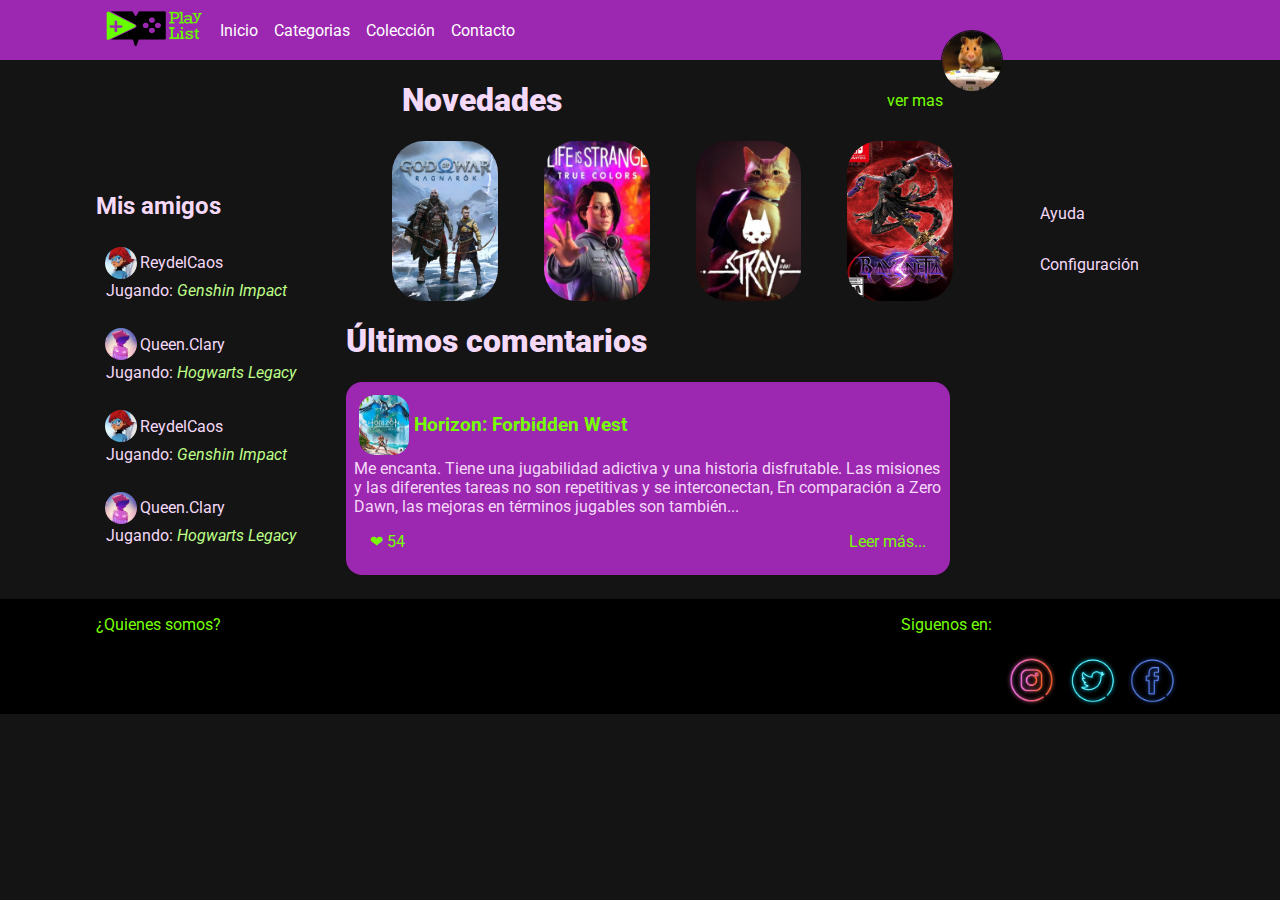
<file: index.html>
<!DOCTYPE html>
<html lang="es">
<head>
    <meta charset="UTF-8">
    <meta http-equiv="X-UA-Compatible" content="IE=operagx">
    <meta name="viewport" content="width=device-width, initial-scale=1.0">
    <title>Home</title>
    <link rel="icon" type="image/x-icon" href="images/favicon.ico">
    <link rel="preconnect" href="https://fonts.googleapis.com">
    <link rel="preconnect" href="https://fonts.googleapis.com">
    <link rel="preconnect" href="https://fonts.gstatic.com" crossorigin>
    <link href="https://fonts.googleapis.com/css2?family=Roboto:ital,wght@0,300;0,400;0,700;1,300;1,400;1,700&display=swap" rel="stylesheet">
    <link rel="stylesheet" href="css/style.css">
</head>
<body>
    <div >
        <header class="basegrid">
            <nav class="navbar"> 
                <ul>
                    <li>
                        <a href="index.html"> <img src="images/logo_playlist-01.png" 
                        class=Logo alt="Logo" width="100px" height="40px"></a>
                    </li>
                    <li>
                        <a href="index.html">Inicio</a>
                    </li>
                    <li>
                        <a href="pages/categorias.html">Categorias</a>
                    </li>
                    <li>
                        <a href="pages/coleccion.html">Colección</a>
                    </li>
                    <li>
                        <a href="pages/contacto.html">Contacto</a>
                    </li>
                    <li>
                        <!--colocar el perfil hasta la derecha de la navbar, quitar texto-->
                        <a href="pages/perfil.html">
                        <img  class="navbar-profile" 
                        src="images/hamster_gamer.jpg" 
                        alt="Perfil" width="60" height="60"></a>
                    </li>
                </ul>
            </nav>
        </header>
        <main class="basegrid">
            <div class="main--grid">
                <aside class="asideL">
                    <h2>Mis amigos</h2>
                    <div>
                        <img  class="main-aside-profile-image" 
                            src="images/profile_pic.jpeg" 
                            alt="Perfil"></a>
                        <p>ReydelCaos</p>
                        <p>Jugando: <em>Genshin Impact</em></p>
                    </div>
                    <div>
                        <img  class="main-aside-profile-image" 
                            src="images/friend1_profile.png" 
                            alt="Perfil"></a>
                        <p>Queen.Clary</p>
                        <p>Jugando: <em>Hogwarts Legacy</em></p>
                    </div>
                    <div>
                        <img  class="main-aside-profile-image" 
                            src="images/profile_pic.jpeg" 
                            alt="Perfil"></a>
                        <p>ReydelCaos</p>
                        <p>Jugando: <em>Genshin Impact</em></p>
                    </div>
                    <div>
                        <img  class="main-aside-profile-image" 
                            src="images/friend1_profile.png" 
                            alt="Perfil"></a>
                        <p>Queen.Clary</p>
                        <p>Jugando: <em>Hogwarts Legacy</em></p>
                    </div>
                </aside>
                <div class="Content">
                <div class="SectionHeader">
                    <h1><strong>Novedades</strong></h1>
                    <p>ver mas</p>
                </div>
                <section>
                    <img src="images/portadas de juegos/god_of_war_ragnarok.jpg" alt="God of war: Ragnarok">
                    <img src="images/portadas de juegos/lii_true.jpg" alt="Life is Strange: True Colors">
                    <img src="images/portadas de juegos/stray.jpg" alt="Stray">
                    <img src="images/portadas de juegos/bayonetta3.jpg" alt="Bayonetta 3">
                </section>
                <div>
                    <h1><strong>Últimos comentarios</strong></h1>
                    <article class="MainCard">
                        <div class="CardTittle">
                            <img src="images/portadas de juegos/horizon.jpg" alt="Horizon: Forbidden West">
                            <h3>Horizon: Forbidden West</h3>
                        </div>
                        <div class="CardContent">  
                            <p>Me encanta. Tiene una jugabilidad adictiva y una historia disfrutable.
                            Las misiones y las diferentes tareas no son repetitivas y se interconectan, 
                            En comparación a Zero Dawn, las mejoras en términos jugables son también...</p>
                        </div>
                        <div class="CardFooter">
                            <p>❤ 54</p>
                            <p>Leer más...</p>
                    </article>
                </div>
                </div>
                <aside class="asideR">
                    <ul>
                        <li>Ayuda</li>
                        <li>Configuración</li>
                    </ul>
                </aside>
            </div>
        </main>
        <footer class= "basegrid">
            <div class="footer-allcontent">
                <div class="footer-text">
                    <p>¿Quienes somos?</p>
                    <p>Siguenos en:</p>   
                </div>
                <div>
                    <ul>
                        <li>
                            <a href="https://www.instagram.com" target="_blank">
                            <img src="images/footer/instagram.png" width="60"height="60">
                            </a>
                        </li>
                        <li>
                            <a href="https://twitter.com" target="_blank">
                            <img src="images/footer/twitter.png" width="60"height="60">    
                            </a>
                        </li>
                        <li>
                            <a href="https://facebook.com" target="blank">
                            <img src="images/footer/facebook.png" widht="60" height="60">
                            </a>
                        </li>
                    </ul>
                </div>
            </div>
        </footer>
    </div>
</body>
</html>
</file>
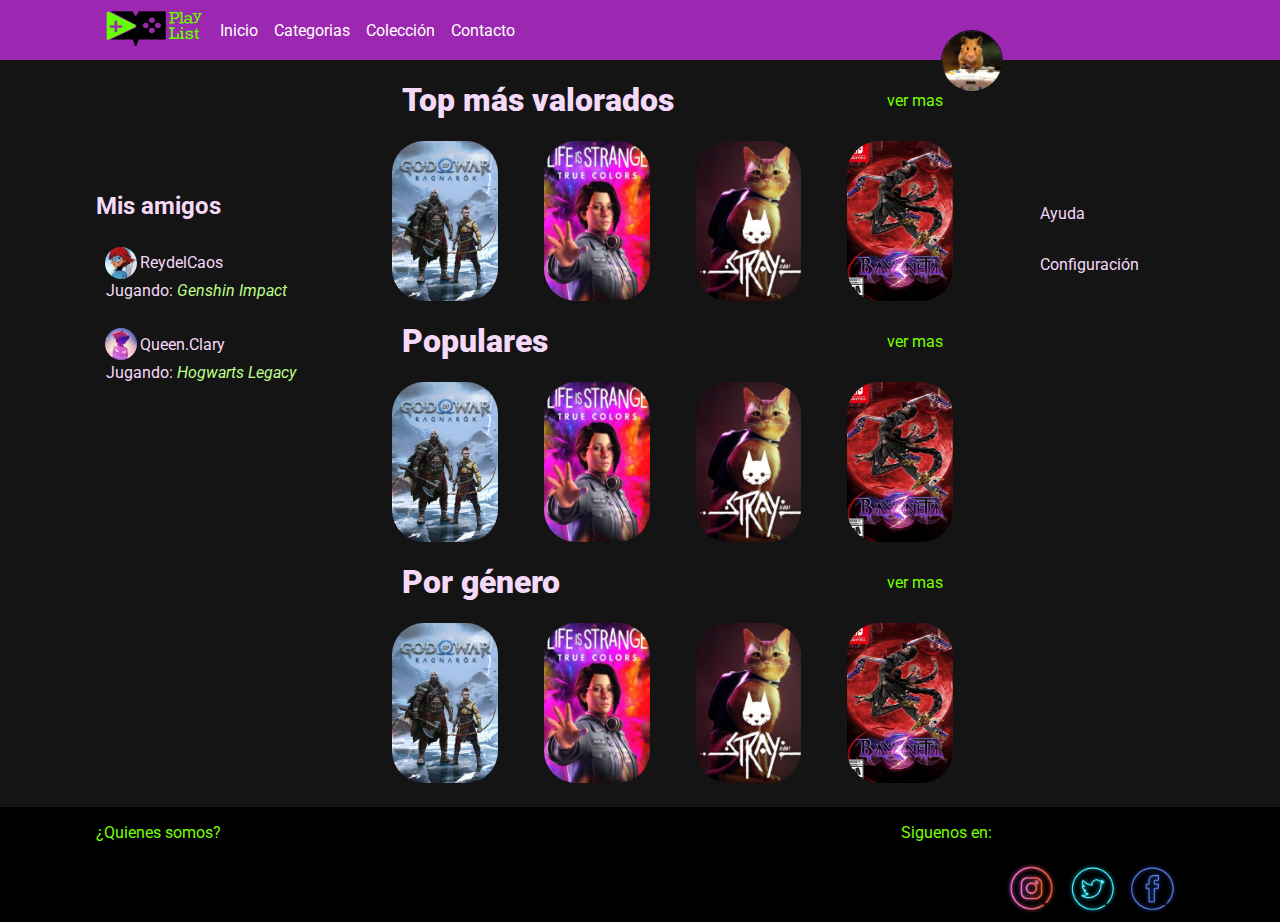
<file: pages/categorias.html>
<!DOCTYPE html>
<html lang="es">
<head>
    <meta charset="UTF-8">
    <meta http-equiv="X-UA-Compatible" content="IE=operagx">
    <meta name="viewport" content="width=device-width, initial-scale=1.0">
    <title>Categorias</title>
    <link rel="icon" type="image/x-icon" href="../images/favicon.ico">
    <link rel="preconnect" href="https://fonts.gstatic.com" crossorigin>
    <link href="https://fonts.googleapis.com/css2?family=Roboto:ital,wght@0,300;0,400;0,700;1,300;1,400;1,700&display=swap" rel="stylesheet">
    <link rel="stylesheet" href="../css/style.css">
</head>
<body>
    <header class="basegrid">
        <nav class="navbar"> 
            <ul>
                <li>
                    <a href="index.html"> <img src="../images/logo_playlist-01.png" 
                        class=Logo alt="Logo" width="100px" height="40px"></a>
                </li>
                <li>
                    <a href="../index.html">Inicio</a>
                </li>
                <li>
                    <a href="categorias.html">Categorias</a>
                </li>
                <li>
                    <a href="coleccion.html">Colección</a>
                </li>
                <li>
                    <a href="contacto.html">Contacto</a>
                </li>
                <li>
                     <!--colocar el perfil hasta la derecha de la navbar, quitar texto-->
                    <a href="perfil.html">
                    <img src="../images/hamster_gamer.jpg" class="navbar-profile"
                    alt="Perfil" width="60" height="60"></a>
                </li>
            </ul>
        </nav>
    </header>
    <main class="basegrid">
        <div class="main--grid">
            <aside class="asideL">
                <h2>Mis amigos</h2>
                <div>
                    <img  class="main-aside-profile-image" 
                        src="../images/profile_pic.jpeg" 
                        alt="Perfil"></a>
                    <p>ReydelCaos</p>
                    <p>Jugando: <em>Genshin Impact</em></p>
                </div>
                <div>
                    <img  class="main-aside-profile-image" 
                        src="../images/friend1_profile.png" 
                        alt="Perfil"></a>
                    <p>Queen.Clary</p>
                    <p>Jugando: <em>Hogwarts Legacy</em></p>
                </div>
            </aside>
            <div class="Content">
            <div class="SectionHeader">
                <h1><strong>Top más valorados</strong></h1>
                <p>ver mas</p>
            </div>
                <section>
                    <img src="../images/portadas de juegos/god_of_war_ragnarok.jpg" alt="God of war: Ragnarok">
                    <img src="../images/portadas de juegos/lii_true.jpg" alt="Life is Strange: True Colors">
                    <img src="../images/portadas de juegos/stray.jpg" alt="Stray">
                    <img src="../images/portadas de juegos/bayonetta3.jpg" alt="Bayonetta 3">
                </section>
            <div class="SectionHeader">
                <h1><strong>Populares</strong></h1>
                <p>ver mas</p>
            </div>
                <section>
                    <img src="../images/portadas de juegos/god_of_war_ragnarok.jpg" alt="God of war: Ragnarok">
                    <img src="../images/portadas de juegos/lii_true.jpg" alt="Life is Strange: True Colors">
                    <img src="../images/portadas de juegos/stray.jpg" alt="Stray">
                    <img src="../images/portadas de juegos/bayonetta3.jpg" alt="Bayonetta 3">
                </section>
            <div class="SectionHeader">
                <h1><strong>Por género</strong></h1>
                <p>ver mas</p>
            </div>
                <section>
                    <img src="../images/portadas de juegos/god_of_war_ragnarok.jpg" alt="God of war: Ragnarok">
                    <img src="../images/portadas de juegos/lii_true.jpg" alt="Life is Strange: True Colors">
                    <img src="../images/portadas de juegos/stray.jpg" alt="Stray">
                    <img src="../images/portadas de juegos/bayonetta3.jpg" alt="Bayonetta 3">
                </section>
            </div>
            <aside class="asideR">
                <ul>
                    <li>Ayuda</li>
                    <li>Configuración</li>
                </ul>
            </aside>
        </div>
    </main>
    <footer class="basegrid">
        <div class="footer-allcontent">
            <div class="footer-text">
                <p>¿Quienes somos?</p>
                <p>Siguenos en:</p>   
            </div>
            <div>
                <ul>
                    <li>
                        <a href="https://www.instagram.com" target="_blank">
                        <img src="../images/footer/instagram.png" width="60"height="60">
                        </a>
                    </li>
                    <li>
                        <a href="https://twitter.com" target="_blank">
                        <img src="../images/footer/twitter.png" width="60"height="60">    
                        </a>
                    </li>
                    <li>
                        <a href="https://facebook.com" target="blank">
                        <img src="../images/footer/facebook.png" widht="60" height="60">
                        </a>
                    </li>
                </ul>
            </div>
        </div>
    </footer>
</body>
</html>
</file>
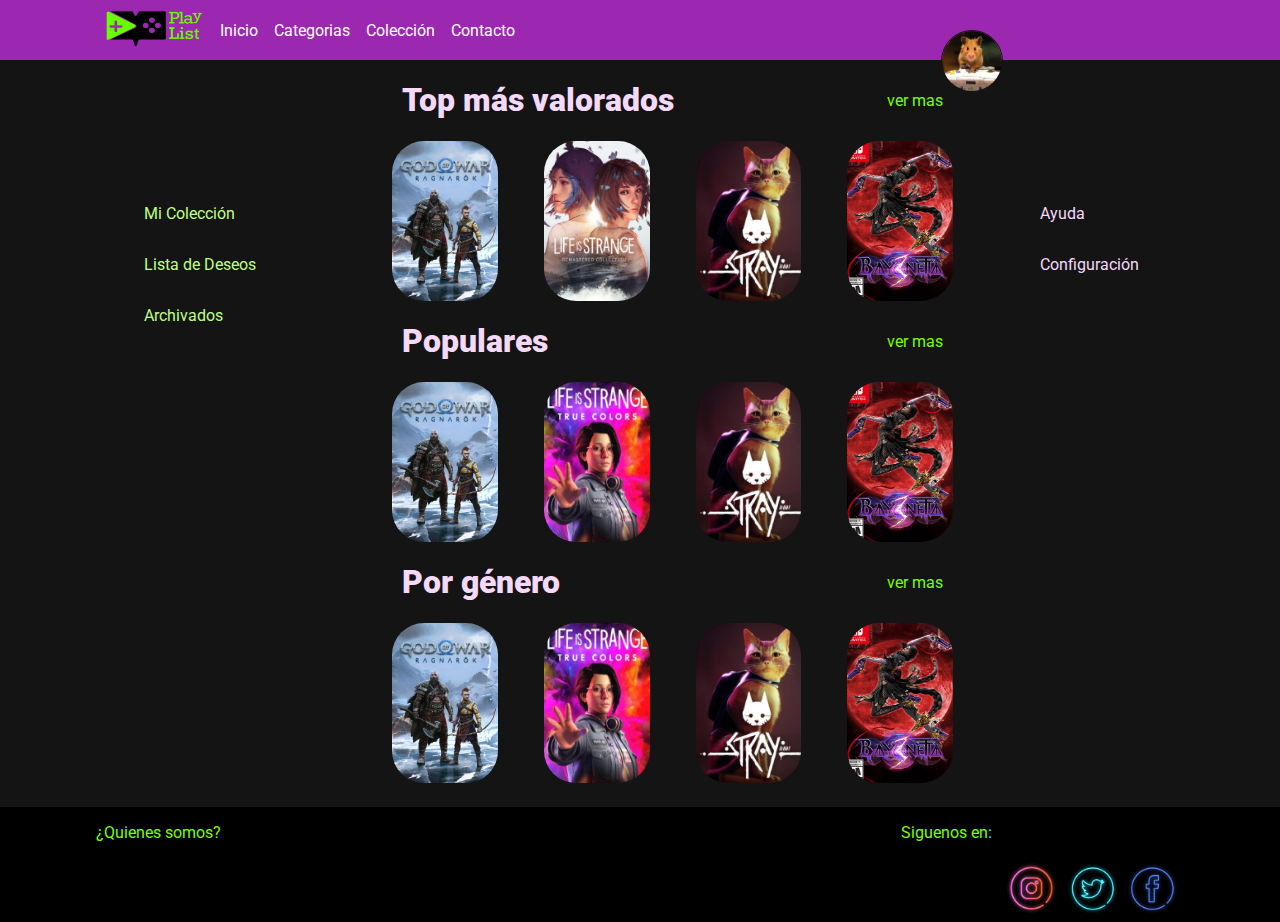
<file: pages/coleccion.html>
<!DOCTYPE html>
<html lang="es">
<head>
    <meta charset="UTF-8">
    <meta http-equiv="X-UA-Compatible" content="IE=operagx">
    <meta name="viewport" content="width=device-width, initial-scale=1.0">
    <title>Colección</title>
    <link rel="icon" type="image/x-icon" href="../images/favicon.ico">
    <link rel="preconnect" href="https://fonts.gstatic.com" crossorigin>
    <link href="https://fonts.googleapis.com/css2?family=Roboto:ital,wght@0,300;0,400;0,700;1,300;1,400;1,700&display=swap" rel="stylesheet">
    <link rel="stylesheet" href="../css/style.css">
</head>
<body>
    <header class="basegrid">
        <nav class="navbar">
            <ul>
                <li>
                    <a href="index.html"> <img src="../images/logo_playlist-01.png" 
                        class=Logo alt="Logo" width="100px" height="40px"></a>
                </li>
                <li>
                    <a href="../index.html">Inicio</a>
                </li>
                <li>
                    <a href="categorias.html">Categorias</a>
                </li>
                <li>
                    <a href="coleccion.html">Colección</a>
                </li>
                <li>
                    <a href="contacto.html">Contacto</a>
                </li>
                <li>
                     <!--colocar el perfil hasta la derecha de la navbar, quitar texto-->
                    <a href="perfil.html">
                    <img src="../images/hamster_gamer.jpg" class="navbar-profile"
                    alt="Perfil" width="60" height="60"></a>
                </li>
            </ul>
        </nav>
    </header>
    <main class="basegrid">
        <div class="main--grid">
            <aside class="asideL">
            <ul class="fontcolor-emphasis">
                <li>Mi Colección</li>
                <li>Lista de Deseos</li>
                <li>Archivados</li>
            </ul>
            </aside>
            <div class="Content">
                <div class="SectionHeader">
                    <h1><strong>Top más valorados</strong></h1>
                    <p>ver mas</p>
                </div>
                    <section>
                        <img src="../images/portadas de juegos/god_of_war_ragnarok.jpg" alt="God of war: Ragnarok">
                        <img src="../images/portadas de juegos/lis.jpg" alt="Life is Strange: True Colors">
                        <img src="../images/portadas de juegos/stray.jpg" alt="Stray">
                        <img src="../images/portadas de juegos/bayonetta3.jpg" alt="Bayonetta 3">
                    </section>
                <div class="SectionHeader">
                    <h1><strong>Populares</strong></h1>
                    <p>ver mas</p>
                </div>
                    <section>
                        <img src="../images/portadas de juegos/god_of_war_ragnarok.jpg" alt="God of war: Ragnarok">
                        <img src="../images/portadas de juegos/lii_true.jpg" alt="Life is Strange: True Colors">
                        <img src="../images/portadas de juegos/stray.jpg" alt="Stray">
                        <img src="../images/portadas de juegos/bayonetta3.jpg" alt="Bayonetta 3">
                    </section>
                <div class="SectionHeader">
                    <h1><strong>Por género</strong></h1>
                    <p>ver mas</p>
                </div>
                    <section>
                        <img src="../images/portadas de juegos/god_of_war_ragnarok.jpg" alt="God of war: Ragnarok">
                        <img src="../images/portadas de juegos/lii_true.jpg" alt="Life is Strange: True Colors">
                        <img src="../images/portadas de juegos/stray.jpg" alt="Stray">
                        <img src="../images/portadas de juegos/bayonetta3.jpg" alt="Bayonetta 3">
                    </section>
            </div>
            <aside class="asideR">
                <ul>
                    <li>Ayuda</li>
                    <li>Configuración</li>
                </ul>
            </aside>
        </div>
    </main>
    <footer class="basegrid">
        <div class="footer-allcontent">
            <div class="footer-text">
                <p>¿Quienes somos?</p>
                <p>Siguenos en:</p>   
            </div>
            <div>
                <ul>
                    <li>
                        <a href="https://www.instagram.com" target="_blank">
                        <img src="../images/footer/instagram.png" width="60"height="60">
                        </a>
                    </li>
                    <li>
                        <a href="https://twitter.com" target="_blank">
                        <img src="../images/footer/twitter.png" width="60"height="60">    
                        </a>
                    </li>
                    <li>
                        <a href="https://facebook.com" target="blank">
                        <img src="../images/footer/facebook.png" widht="60" height="60">
                        </a>
                    </li>
                </ul>
            </div>
        </div>
    </footer>
</body>
</html>
</file>
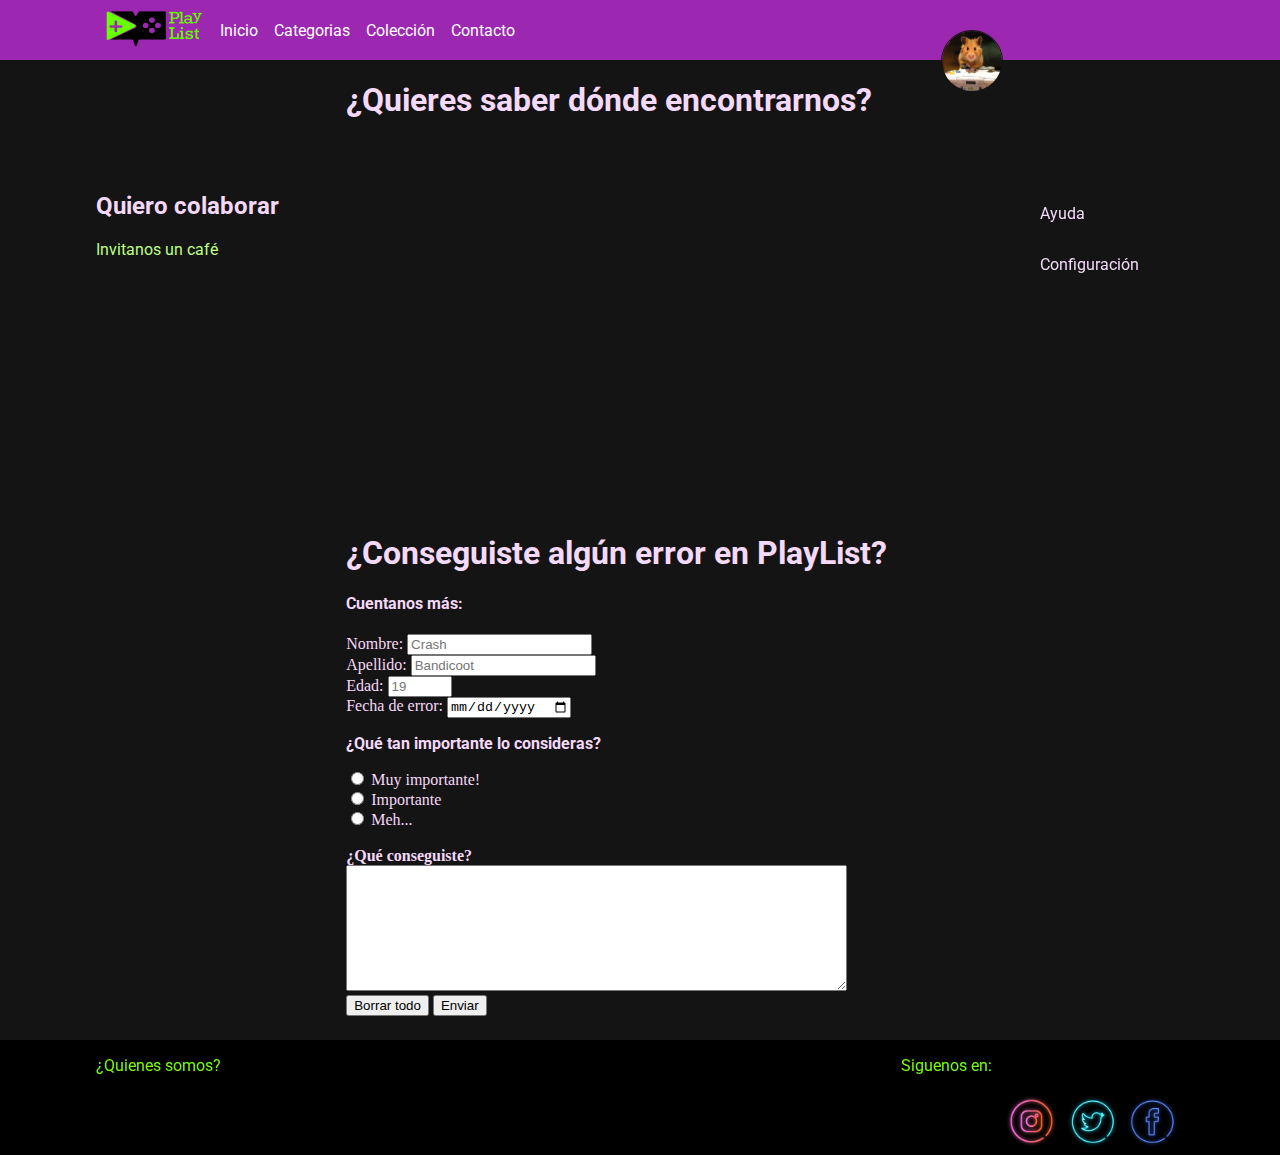
<file: pages/contacto.html>
<!DOCTYPE html>
<html lang="es">
<head>
    <meta charset="UTF-8">
    <meta http-equiv="X-UA-Compatible" content="IE=operagx">
    <meta name="viewport" content="width=device-width, initial-scale=1.0">
    <title>Contacto</title>
    <link rel="icon" type="image/x-icon" href="../images/favicon.ico">
    <link rel="preconnect" href="https://fonts.gstatic.com" crossorigin>
    <link href="https://fonts.googleapis.com/css2?family=Roboto:ital,wght@0,300;0,400;0,700;1,300;1,400;1,700&display=swap" rel="stylesheet">
    <link rel="stylesheet" href="../css/style.css">
</head>
<body>
    <header class="basegrid">
        <nav class="navbar">
            <div>
            <ul>
                <li>
                    <a href="index.html"> <img src="../images/logo_playlist-01.png" 
                        class=Logo alt="Logo" width="100px" height="40px"></a>
                </li>
                <li>
                    <a href="../index.html">Inicio</a>
                </li>
                <li>
                    <a href="categorias.html">Categorias</a>
                </li>
                <li>
                    <a href="coleccion.html">Colección</a>
                </li>
                <li>
                    <a href="contacto.html">Contacto</a>
                </li>
                <li>
                     <!--colocar el perfil hasta la derecha de la navbar, quitar texto-->
                    <a href="perfil.html">
                    <img src="../images/hamster_gamer.jpg"  class="navbar-profile"
                    alt="Perfil" width="60" height="60"></a>
                </li>
            </ul>
        </nav>
    </header>
    <main class="basegrid">
        <div class="main--grid">
            <div class="asideL">
                <h2>Quiero colaborar</h2>
                <a class="fontcolor-emphasis" href="https://www.buymeacoffee.com">Invitanos un café</a>
            </div>
            <div class="content">
                <h1>¿Quieres saber dónde encontrarnos?</h1>
                <div>
                    <br>
                    <iframe src="https://www.google.com/maps/embed?pb=!1m18!1m12!1m3!1d410.38563176477504!2d-58.458578332013744!3d-34.62729085396816!2m3!1f0!2f0!3f0!3m2!1i1024!2i768!4f13.1!3m3!1m2!1s0x95bcca26611b4a5f%3A0xf9f1e93265c5fd91!2sCD%20Market%20Flores!5e0!3m2!1ses!2sar!4v1677374428453!5m2!1ses!2sar" 
                    width="500" height="350" style="border:0;" 
                    allowfullscreen="" loading="lazy" 
                    referrerpolicy="no-referrer-when-downgrade"></iframe>
                </div>
                <div>
                    <h1 class="fontcolor-content">¿Conseguiste algún error en PlayList?</h1>
                    <h4 class="fontcolor-content">Cuentanos más:</h4>
                    <form action="#">
                        <label for="name">Nombre:</label>
                        <input type="text" id="name" placeholder="Crash" name="name">
                        <br>
                        <label for="lastname">Apellido:</label>
                        <input type="text" id="lastname" placeholder="Bandicoot" name="lastname">
                        <br>
                        <label for="age">Edad:</label>
                        <input type="number" id="age" placeholder="19" min="0" max="120" name="age">
                        <br>
                        <label for="errordate">Fecha de error:</label>
                        <input type="date" id="errordate" name="errordate">
                            <div>
                                <p class="fontcolor-content"><strong>¿Qué tan importante lo consideras?</strong></p>
                                <input type="radio" id="urgent" value="urgent" name="level">
                                <label for="urgent">Muy importante!</label>
                                <br>
                                <input type="radio" id="significant" value="significant" name="level">
                                <label for="significant">Importante</label>
                                <br>
                                <input type="radio" id="not_important" value="not_important" name="level">
                                <label for="not_important">Meh...</label>
                            </div>
                            <br>
                        <label for="details"><strong>¿Qué conseguiste?</strong></label>
                        <br>
                        <textarea id="details" rows="8" cols="60" name="details"></textarea>
                        <br>
                        <input type="reset" value="Borrar todo">
                        <input type="submit" value="Enviar">
                    </form>
                </div>
            </div>
            <aside class="asideR">
                <ul>
                    <li>Ayuda</li>
                    <li>Configuración</li>
                </ul>
            </aside>
        </div>
    </main>
    <footer class="basegrid">
        <div class="footer-allcontent">
            <div class="footer-text">
                <p>¿Quienes somos?</p>
                <p>Siguenos en:</p>   
            </div>
            <div>
                <ul>
                    <li>
                        <a href="https://www.instagram.com" target="_blank">
                        <img src="../images/footer/instagram.png" width="60"height="60">
                        </a>
                    </li>
                    <li>
                        <a href="https://twitter.com" target="_blank">
                        <img src="../images/footer/twitter.png" width="60"height="60">    
                        </a>
                    </li>
                    <li>
                        <a href="https://facebook.com" target="blank">
                        <img src="../images/footer/facebook.png" widht="60" height="60">
                        </a>
                    </li>
                </ul>
            </div>
        </div>
    </footer>
</body>
</html>
</file>
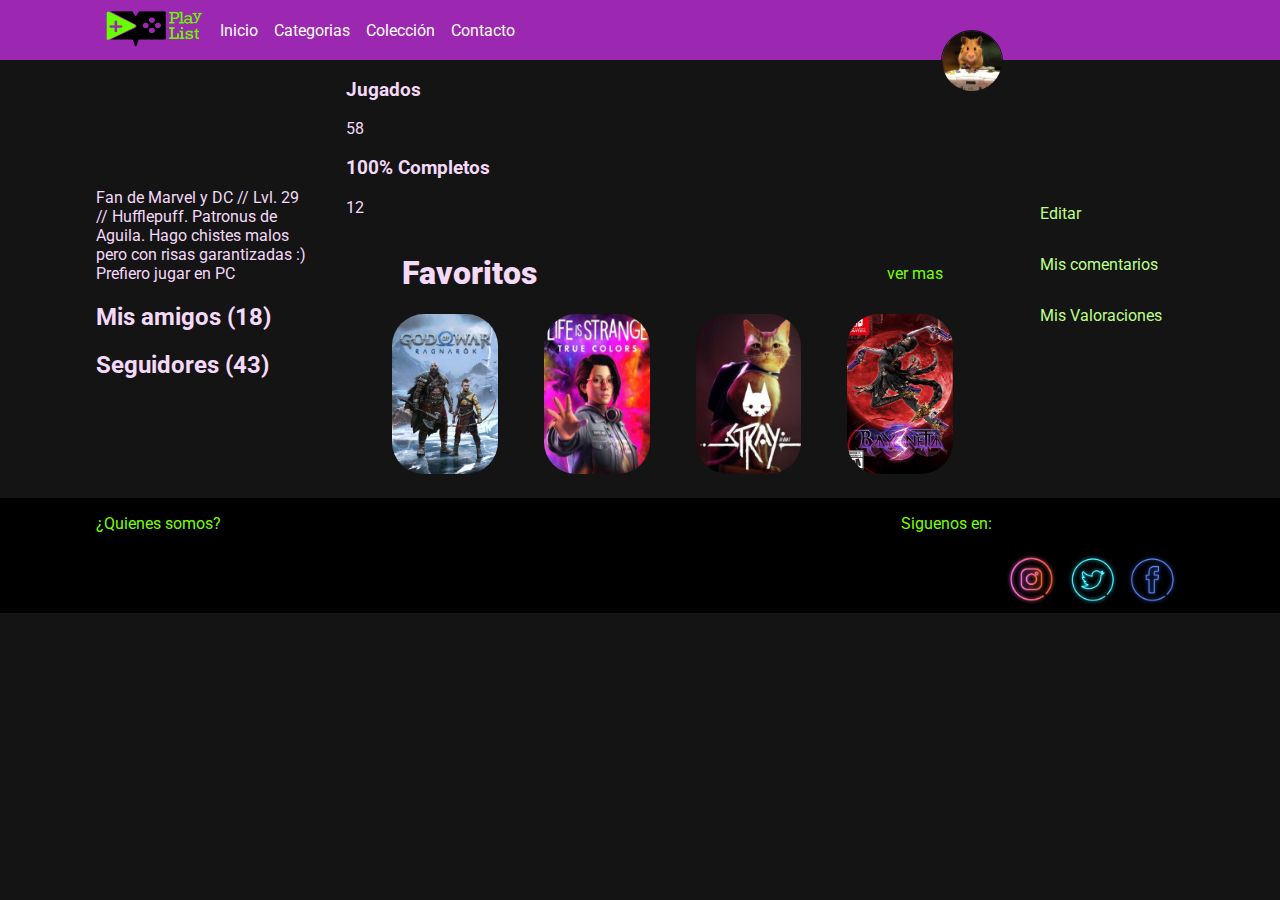
<file: pages/perfil.html>
<!DOCTYPE html>
<html lang="es">
<head>
    <meta charset="UTF-8">
    <meta http-equiv="X-UA-Compatible" content="IE=operagx">
    <meta name="viewport" content="width=device-width, initial-scale=1.0">
    <title>Perfil</title>
    <link rel="icon" type="image/x-icon" href="../images/favicon.ico">
    <link rel="preconnect" href="https://fonts.gstatic.com" crossorigin>
    <link href="https://fonts.googleapis.com/css2?family=Roboto:ital,wght@0,300;0,400;0,700;1,300;1,400;1,700&display=swap" rel="stylesheet">
    <link rel="stylesheet" href="../css/style.css">
</head>
<body>
    <div>
        <header class="basegrid">
            <nav class="navbar">
                <ul>
                    <li>
                        <a href="index.html"> <img src="../images/logo_playlist-01.png" 
                            class=Logo alt="Logo" width="100px" height="40px"></a>
                    </li>
                    <li>
                        <a href="../index.html">Inicio</a>
                    </li>
                    <li>
                        <a href="categorias.html">Categorias</a>
                    </li>
                    <li>
                        <a href="coleccion.html">Colección</a>
                    </li>
                    <li>
                        <a href="contacto.html">Contacto</a>
                    </li>
                    <li>
                        <!--colocar el perfil hasta la derecha de la navbar, quitar texto-->
                        <a href="perfil.html">
                        <img src="../images/hamster_gamer.jpg" class="navbar-profile"
                        alt="Perfil" width="60" height="60"></a>
                    </li>
                </ul>
            </nav>
        </header>
        <main class="basegrid">
            <div class="main--grid">
                <aside class="asideL">
                    <p>
                    Fan de Marvel y DC // Lvl. 29 // Hufflepuff. Patronus de Aguila. 
                    Hago chistes malos pero con risas garantizadas :) 
                    Prefiero jugar en PC
                    </p>
                    <h2>
                        Mis amigos (18)
                    </h2>
                    <h2>Seguidores (43)</h2>
                </aside>
                <div class="Content">
                        <div class="profile-table"> 
                            <!--Agregar una tabla para organizar contenido de este div-->
                            <h3>
                                Jugados
                            </h3>
                            <p>
                                58
                            </p>
                            <h3>
                                100% Completos
                            </h3>
                            <p>
                                12
                            </p>
                        </div>
                    <div class="SectionHeader">
                        <h1><strong>Favoritos</strong></h1>
                        <p>ver mas</p>
                    </div>
                        <section>
                            <img src="../images/portadas de juegos/god_of_war_ragnarok.jpg" alt="God of war: Ragnarok">
                            <img src="../images/portadas de juegos/lii_true.jpg" alt="Life is Strange: True Colors">
                            <img src="../images/portadas de juegos/stray.jpg" alt="Stray">
                            <img src="../images/portadas de juegos/bayonetta3.jpg" alt="Bayonetta 3">
                        </section>
                </div>
                <aside class="asideR">
                    <ul class="fontcolor-emphasis">
                        <li>Editar</li>
                        <li>Mis comentarios</li>
                        <li>Mis Valoraciones</li>
                    </ul>
                </aside>
            </div>
        </main>
        <footer class="basegrid">
            <div class="footer-allcontent">
                <div class="footer-text">
                    <p>¿Quienes somos?</p>
                    <p>Siguenos en:</p>   
                </div>
                <div>
                    <ul>
                        <li>
                            <a href="https://www.instagram.com" target="_blank">
                            <img src="../images/footer/instagram.png" width="60"height="60">
                            </a>
                        </li>
                        <li>
                            <a href="https://twitter.com" target="_blank">
                            <img src="../images/footer/twitter.png" width="60"height="60">    
                            </a>
                        </li>
                        <li>
                            <a href="https://facebook.com" target="blank">
                            <img src="../images/footer/facebook.png" widht="60" height="60">
                            </a>
                        </li>
                    </ul>
                </div>
            </div>
        </footer>
    </div>
</body>
</html>
</file>
<file: css/style.css>
/*----------GENERAL---------*/
:root {--principal-color: rgb(156, 39, 176);
        --secondary-color: rgb(118, 255, 3);
        --content-fontcolor: rgb(244, 217, 249);
        --fontcolor-emphasis: rgb(190, 255, 136);
    }

body {margin: 0%;}

h1,h2,h3,h4,p,a,li {font-family: 'Roboto', sans-serif;}

.auxBG {border: 5px solid blue;}
body {background-color: rgb(20, 20, 20);}
.fontcolor-emphasis {color: var(--fontcolor-emphasis)}

header {position:sticky; top:0px; margin: 0px;}

.navbar {background-color: var(--principal-color); width: 100%; height:auto; z-index: 1;}
.navbar ul li {list-style: none; padding: 0.5rem;}
.navbar ul a {text-decoration: none; color: rgb(255, 255, 255);}


main {margin:0% 6rem 1.5rem 6rem; color: var(--content-fontcolor);}
main section img { height: 10rem; width: 6.6rem; border-radius: 2rem;}
main aside p em {color: rgb(190, 255, 136);}


.main-aside-profile-image {border-radius: 50%; border: 0.1rem solid rgb(20, 20, 20); width: 2rem; height: 2rem;}

.asideL ul li,.asideR ul li {list-style: none; padding: 1rem 0.5rem;}
.asideL a {text-decoration: none}

.Content section {display: flex; justify-content:space-evenly; align-content: center ;}
.SectionHeader p { color: var(--secondary-color)}

.MainCard {padding: 0.5rem; min-width: 40%; width: 90%; height: auto;
            border-radius: 1rem; background-color: var(--principal-color)}
.MainCard img {border-radius: 1rem; float: left; margin: 0.3rem; width: 50px; height:60px;}
.CardTittle {color: var(--secondary-color); display: flex; align-items: center;}
.CardContent p {margin:0}
.CardFooter {color: var(--secondary-color);display: flex; justify-content: space-between; padding: 0 1rem;}



footer {background-color: rgb(0, 0, 0); margin-bottom:0%; width: 100%;}
footer ul {display:flex; justify-content: flex-end;}
footer ul li {list-style: none;}
footer ul li a {text-decoration: none;}
footer p {color: var(--secondary-color);}
.footer-text {display: flex; justify-content: space-between;} 

/*---------------------------------------------------------------------------------------------------------------*/
/*----------DESKTOP---------*/

@media (min-width:992px){

    .basegrid {display: grid;
    grid-template-areas: 
            "header"
            "main"
            "footer";
        grid-template-columns: 100%;
        grid-template-rows: auto auto auto;}
    
        header {grid-area: "header";}
        main {grid-area: "main"}
        footer {grid-area: footer;}

    .main--grid {display: grid;
        grid-template-areas:
            "asideL content asideR";
        grid-template-columns: 20% 60% 20%;
        grid-template-rows: auto;
        column-gap: 3%;}
    
        .asideL { grid-area: asideL;}
        .Content {grid-area: content;}
        .asideR { grid-area: asideR;}

     .navbar ul {margin:0% 6rem; display: flex; align-items: center; padding: 0%; flex-wrap: wrap;}
     .navbar-profile {border-radius: 50%; border: 0.1rem solid rgb(20, 20, 20); z-index: 2; 
                      position:fixed; margin:0 0 0 32%;}

     main {margin:0% 6rem 1.5rem 6rem}

     main section img { height: 10rem; width: 6.6rem;}
     .SectionHeader {display: flex; justify-content: space-between; margin: 0% 3.5rem; align-items: center;}

     .asideL,.asideR {margin-top: 7rem;}
     .asideL div {display:flex; flex-wrap: wrap; margin:1.6rem 0.5rem; align-items: center;}
     .asideL div p {margin: 0.1rem;}
    .asideR ul { padding: 0rem;}

    footer ul {margin:0% 6rem;}
    .footer-text { margin:0% 18rem 0% 6rem;} 
}

/*---------------------------------------------------------------------------------------------------------------*/
/*----------TABLET--------*/

@media (min-width:769px) and (max-width:991px){
    .basegrid {display: grid;
        grid-template-areas: 
                "header"
                "main"
                "footer";
            grid-template-columns: 100%;
            grid-template-rows: auto auto auto;}
        
            header {grid-area: "header";}
            main {grid-area: "main"}
            footer {grid-area: footer;}
    
            .main--grid {display: grid;
                grid-template-areas:
                    "asideL content asideR";
                grid-template-columns: 30% 70%  0%;
                grid-template-rows: auto;
                column-gap: 3%;}
        
            .asideL { grid-area: asideL;}
            .Content {grid-area: content;}
            .asideR { grid-area: asideR;}
    
            .navbar ul {margin:0% 6rem; display: flex; align-items: center; padding: 0%; flex-wrap: wrap;}
            .navbar-profile {border-radius: 50%; border: 0.1rem solid rgb(20, 20, 20); z-index: 2; 
                              position:fixed; margin:0 0 0 4%;}
           
            main {margin: 1rem 4rem }

            main section img { height: 10rem; width: 6.6rem;}
            .SectionHeader {display: flex; justify-content: space-between; margin: 0% 3.5rem; align-items: center;}

            .asideR {display:none;}
            .asideL {margin-top: 5rem;}
            .asideL img {float:left; margin:0.2rem}
            .asideL div {display:inline-block; margin:1rem 0.5rem; width: auto;}
            .asideL div p {margin: 0.1rem;}

            footer ul {margin:0% 6rem;}
            .footer-text { margin:0% 18rem 0% 6rem;} 
}

/*---------------------------------------------------------------------------------------------------------------*/
/*----------MOBILE---------*/

@media (max-width:768px){

     .basegrid {display: grid;
    grid-template-areas: 
            "header"
            "main"
            "footer";
        grid-template-columns: 100%;
        grid-template-rows: auto auto auto;}
    
        header {grid-area: "header";}
        main {grid-area: "main"}
        footer {grid-area: footer;}

    .main--grid {display: grid;
        grid-template-areas:
            "content" 
            "asideL"
            "asideR";
        grid-template-columns: 100%;
        grid-template-rows: auto auto auto;
        }
    
        .asideL { grid-area: asideL;}
        .Content {grid-area: content;}
        .asideR { grid-area: asideR;}

        .navbar ul {margin:0% 6rem; display: flex; align-items: center; padding: 0%; flex-wrap: wrap;}
        .navbar-profile {border-radius: 50%; border: 0.1rem solid rgb(20, 20, 20); z-index: 2;
                         position:fixed; margin:0 0 0 4%;}
       
        main {margin: 1rem 2rem }

        main section img { height: 10rem; width: 6.6rem;}
        .SectionHeader {display: flex; justify-content: space-between; margin: 0% 3.5rem; align-items: center;}

        .asideR {display:none;}
        .asideL {margin-top: 1rem;}
        .asideL img {float:left; margin:0.2rem}
        .asideL div {display:inline-block; margin:1rem 0.5rem; width: auto;}
        .asideL div p {margin: 0.1rem;}

        footer ul {margin:0% 6rem;}
        .footer-text { margin:0% 18rem 0% 6rem;} 
    }

/*---------------------------------------------------------------------------------------------------------------*/
/*----------MOBILE XS---------*/

@media (max-width:576px){

    .basegrid {display: grid;
   grid-template-areas: 
           "header"
           "main"
           "footer";
       grid-template-columns: 100%;
       grid-template-rows: auto auto auto;}
   
       header {grid-area: "header";}
       main {grid-area: "main"}
       footer {grid-area: footer;}

   .main--grid {display: grid;
       grid-template-areas:
           "content" 
           "asideL"
           "asideR";
       grid-template-columns: 100%;
       grid-template-rows: auto auto auto;
       }
   
       .asideL { grid-area: asideL;}
       .Content {grid-area: content;}
       .asideR { grid-area: asideR;}

       .navbar ul {margin:0% 1rem; display: flex; flex-wrap: wrap; align-items: center; 
                    justify-content:space-evenly; padding: 0%;}
       .navbar-profile {border-radius: 50%; border: 0.1rem solid rgb(20, 20, 20); z-index: 2; 
                        position: fixed; margin:0 0 0 -2rem;}
      
       main {margin: 1rem 2rem }
       main section img { height: 30%; width: 20%; border-radius: 2rem; padding:0.2rem; display: flex; flex-shrink: 4;}
       .SectionHeader {display: flex; justify-content: space-between; margin: 0 0.7rem; 
                        padding: 0 0.3rem; align-items: center;}

       .asideR {display:none;}
       .asideL {margin-top: 1rem;}
       .asideL img {float:left; margin:0.2rem}
       .asideL div {display:inline-block; margin:1rem 0.5rem; width: auto;}
       .asideL div p {margin: 0.1rem;}

       .footer-allcontent {padding: 0.5rem;}
       footer ul {margin:0% 2rem;}
       .footer-text { margin:0% 8rem 0% 2rem;} 
       .footer-text p { margin:0.1rem}
   }


/*footer {display: grid;
    grid-template-areas:
        "Leftside Rightside";
    grid-template-columns: 70% 30%;
    column-gap: 4%;}

    .Rightside { grid-area: Rightside;}
    .Leftside {grid-area: Leftside;}*/
</file>
